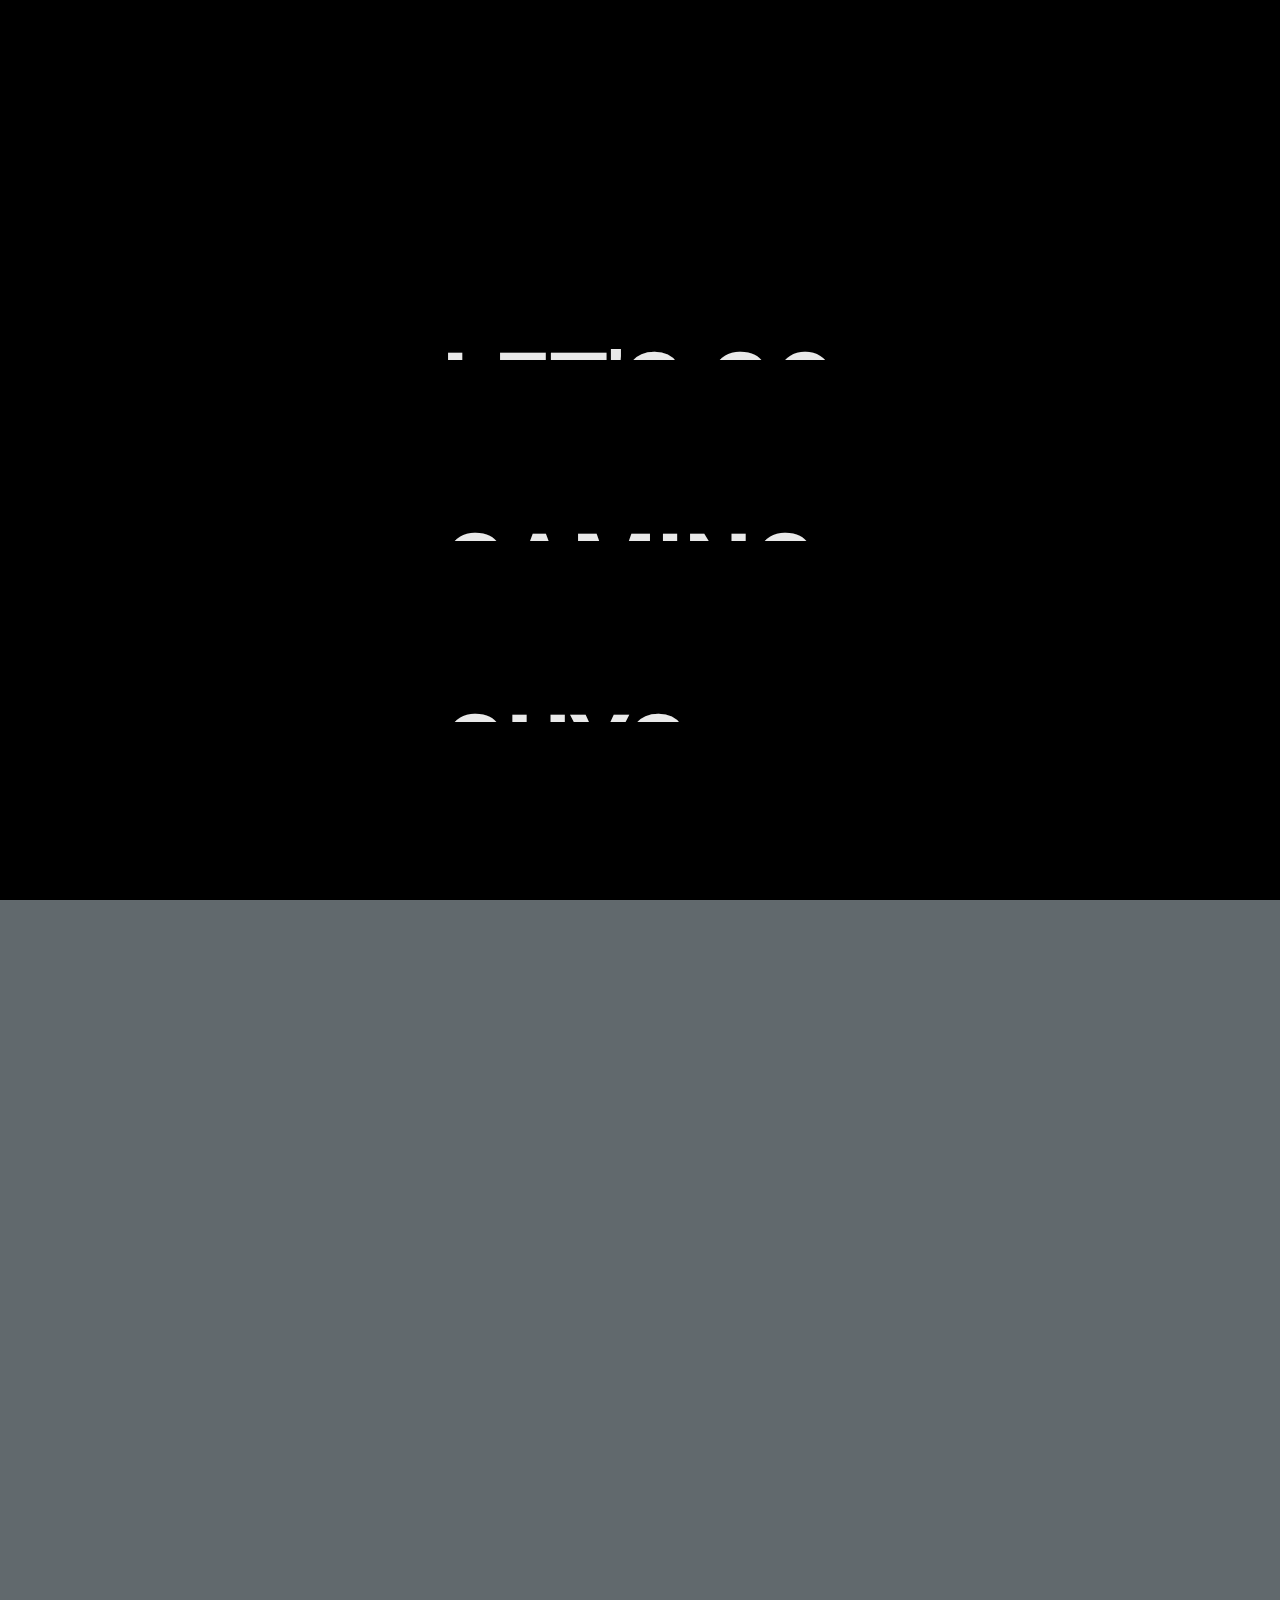
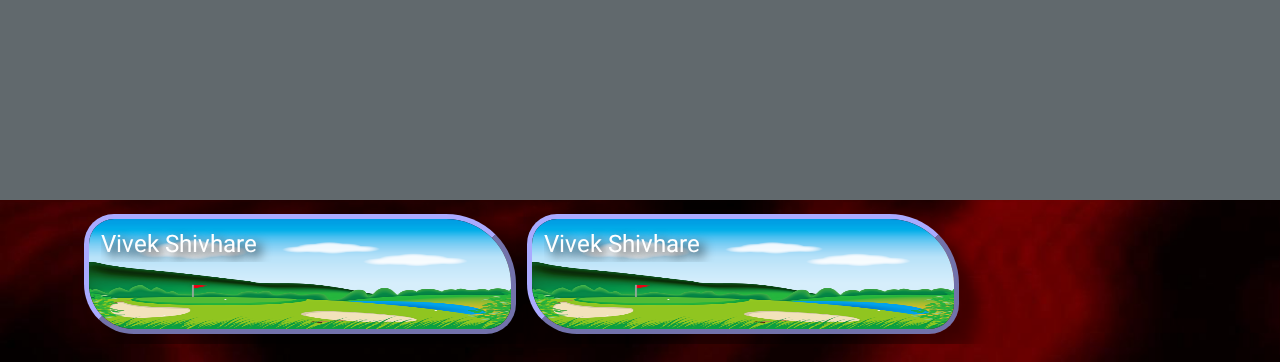
<file: index.html>
<!DOCTYPE html>
<html lang="en">
  <head>
    <meta charset="UTF-8" />
    <meta name="viewport" content="width=device-width, initial-scale=1.0" />
    <link rel="stylesheet" href="./style.css" />
    <link
      href="https://fonts.googleapis.com/css2?family=Heebo:wght@500;700&family=Lobster&display=swap"
      rel="stylesheet"
    />
    <title>CLICK and Play SITE</title>
  </head>
  <body>
    <main>
      <section class="landing">
        <nav>
          <h1 id="logo">C&P</h1>
          <h2 id="sublogo">CLICK AND PLAY</h2>
          <ul class="nav-links">
            <li ><a href="index.html">Home</a></li>
            <li><a  href="about.html" target="_blank">About
            </a></li>
            <li></li>
          </ul>
        </nav>
        <div class="gamecontainer" style="margin-bottom: 2vh;">
          <div class="gameThumbContainer gameThumbLoading1" ><div class="gameThumbShine"></div><a href="tetris.html" target="_blank"><img width="100%" height="100%" loading="lazy" class="gameThumb " src="wp2675347.jpg" alt="tetris game"></a><div class="gameTitlenotranslate" >Tetris</div></div>
          <div class="gameThumbContainer gameThumbLoading1" ><div class="gameThumbShine"></div><a href="pingpong.html" target="_blank"><img width="100%" height="100%" loading="lazy" class="gameThumb " src="pingpong thumb.jpg" alt="Vivek Shivhare"></a><div class="gameTitlenotranslate" >Ping Pong</div></div>
          <div class="gameThumbContainer gameThumbLoading1" ><div class="gameThumbShine"></div><a href="dragon game.html"><img width="100%" height="100%" loading="lazy" class="gameThumb " src="bg.png" alt="Vivek Shivhare"></a><div class="gameTitlenotranslate" >Vivek Shivhare</div></div>
          <div class="gameThumbContainer gameThumbLoading1" ><div class="gameThumbShine"></div><a href="dragon game.html"><img width="100%" height="100%" loading="lazy" class="gameThumb " src="bg.png" alt="Vivek Shivhare"></a><div class="gameTitlenotranslate" >Vivek Shivhare</div></div>
          <div class="gameThumbContainer gameThumbLoading1" ><div class="gameThumbShine"></div><a href="dragon game.html"><img width="100%" height="100%" loading="lazy" class="gameThumb " src="bg.png" alt="Vivek Shivhare"></a><div class="gameTitlenotranslate" >Vivek Shivhare</div></div>
          <div class="gameThumbContainer gameThumbLoading1" ><div class="gameThumbShine"></div><a href="dragon game.html"><img width="100%" height="100%" loading="lazy" class="gameThumb " src="bg.png" alt="Vivek Shivhare"></a><div class="gameTitlenotranslate" >Vivek Shivhare</div></div>
          <div class="gameThumbContainer gameThumbLoading1" ><div class="gameThumbShine"></div><a href="dragon game.html"><img width="100%" height="100%" loading="lazy" class="gameThumb " src="bg.png" alt="Vivek Shivhare"></a><div class="gameTitlenotranslate" >Vivek Shivhare</div></div>
          <div class="gameThumbContainer gameThumbLoading1" ><div class="gameThumbShine"></div><a href="dragon game.html"><img width="100%" height="100%" loading="lazy" class="gameThumb " src="bg.png" alt="Vivek Shivhare"></a><div class="gameTitlenotranslate" >Vivek Shivhare</div></div>
          <div class="gameThumbContainer gameThumbLoading1" ><div class="gameThumbShine"></div><a href="dragon game.html"><img width="100%" height="100%" loading="lazy" class="gameThumb " src="bg.png" alt="Vivek Shivhare"></a><div class="gameTitlenotranslate" >Vivek Shivhare</div></div>
          <div class="gameThumbContainer gameThumbLoading1" ><div class="gameThumbShine"></div><a href="dragon game.html"><img width="100%" height="100%" loading="lazy" class="gameThumb " src="bg.png" alt="Vivek Shivhare"></a><div class="gameTitlenotranslate" >Vivek Shivhare</div></div>
          <div class="gameThumbContainer gameThumbLoading1" ><div class="gameThumbShine"></div><a href="dragon game.html"><img width="100%" height="100%" loading="lazy" class="gameThumb " src="bg.png" alt="Vivek Shivhare"></a><div class="gameTitlenotranslate" >Vivek Shivhare</div></div>
          <div class="gameThumbContainer gameThumbLoading1" ><div class="gameThumbShine"></div><a href="dragon game.html"><img width="100%" height="100%" loading="lazy" class="gameThumb " src="bg.png" alt="Vivek Shivhare"></a><div class="gameTitlenotranslate" >Vivek Shivhare</div></div>
          <div class="gameThumbContainer gameThumbLoading1" ><div class="gameThumbShine"></div><a href="dragon game.html"><img width="100%" height="100%" loading="lazy" class="gameThumb " src="bg.png" alt="Vivek Shivhare"></a><div class="gameTitlenotranslate" >Vivek Shivhare</div></div>
          <div class="gameThumbContainer gameThumbLoading1" ><div class="gameThumbShine"></div><a href="dragon game.html"><img width="100%" height="100%" loading="lazy" class="gameThumb " src="bg.png" alt="Vivek Shivhare"></a><div class="gameTitlenotranslate" >Vivek Shivhare</div></div>
          <div class="gameThumbContainer gameThumbLoading1" ><div class="gameThumbShine"></div><a href="dragon game.html"><img width="100%" height="100%" loading="lazy" class="gameThumb " src="bg.png" alt="Vivek Shivhare"></a><div class="gameTitlenotranslate" >Vivek Shivhare</div></div>
          <div class="gameThumbContainer gameThumbLoading1" ><div class="gameThumbShine"></div><a href="dragon game.html"><img width="100%" height="100%" loading="lazy" class="gameThumb " src="bg.png" alt="Vivek Shivhare"></a><div class="gameTitlenotranslate" >Vivek Shivhare</div></div>
          <div class="gameThumbContainer gameThumbLoading1" ><div class="gameThumbShine"></div><a href="dragon game.html"><img width="100%" height="100%" loading="lazy" class="gameThumb " src="bg.png" alt="Vivek Shivhare"></a><div class="gameTitlenotranslate" >Vivek Shivhare</div></div>
          <div class="gameThumbContainer gameThumbLoading1" ><div class="gameThumbShine"></div><a href="dragon game.html"><img width="100%" height="100%" loading="lazy" class="gameThumb " src="bg.png" alt="Vivek Shivhare"></a><div class="gameTitlenotranslate" >Vivek Shivhare</div></div>
          <div class="gameThumbContainer gameThumbLoading1" ><div class="gameThumbShine"></div><a href="dragon game.html"><img width="100%" height="100%" loading="lazy" class="gameThumb " src="bg.png" alt="Vivek Shivhare"></a><div class="gameTitlenotranslate" >Vivek Shivhare</div></div>
          <div class="gameThumbContainer gameThumbLoading1" ><div class="gameThumbShine"></div><a href="dragon game.html"><img width="100%" height="100%" loading="lazy" class="gameThumb " src="bg.png" alt="Vivek Shivhare"></a><div class="gameTitlenotranslate" >Vivek Shivhare</div></div>
          <div class="gameThumbContainer gameThumbLoading1" ><div class="gameThumbShine"></div><a href="dragon game.html"><img width="100%" height="100%" loading="lazy" class="gameThumb " src="bg.png" alt="Vivek Shivhare"></a><div class="gameTitlenotranslate" >Vivek Shivhare</div></div>
          <div class="gameThumbContainer gameThumbLoading1" ><div class="gameThumbShine"></div><a href="dragon game.html"><img width="100%" height="100%" loading="lazy" class="gameThumb " src="bg.png" alt="Vivek Shivhare"></a><div class="gameTitlenotranslate" >Vivek Shivhare</div></div>
          <div class="gameThumbContainer gameThumbLoading1" ><div class="gameThumbShine"></div><a href="dragon game.html"><img width="100%" height="100%" loading="lazy" class="gameThumb " src="bg.png" alt="Vivek Shivhare"></a><div class="gameTitlenotranslate" >Vivek Shivhare</div></div>
          <div class="gameThumbContainer gameThumbLoading1" ><div class="gameThumbShine"></div><a href="dragon game.html"><img width="100%" height="100%" loading="lazy" class="gameThumb " src="bg.png" alt="Vivek Shivhare"></a><div class="gameTitlenotranslate" >Vivek Shivhare</div></div>
          <div class="gameThumbContainer gameThumbLoading1" ><div class="gameThumbShine"></div><a href="dragon game.html"><img width="100%" height="100%" loading="lazy" class="gameThumb " src="bg.png" alt="Vivek Shivhare"></a><div class="gameTitlenotranslate" >Vivek Shivhare</div></div>
          <div class="gameThumbContainer gameThumbLoading1" ><div class="gameThumbShine"></div><a href="dragon game.html"><img width="100%" height="100%" loading="lazy" class="gameThumb " src="bg.png" alt="Vivek Shivhare"></a><div class="gameTitlenotranslate" >Vivek Shivhare</div></div> 
         
          
      </div>
        
      </section>
    </main>
    <div class="intro">
      <div class="intro-text">
        <h1 class="hide">
          <span class="text">LET'S GO</span>
        </h1>
        <h1 class="hide">
          <span class="text">GAMING</span>
        </h1>
        <h1 class="hide">
          <span class="text">GUYS....</span>
        </h1>
      </div>
    </div>
    <div class="slider"></div>
    <script
      src="https://cdnjs.cloudflare.com/ajax/libs/gsap/3.5.1/gsap.min.js"
      integrity="sha512-IQLehpLoVS4fNzl7IfH8Iowfm5+RiMGtHykgZJl9AWMgqx0AmJ6cRWcB+GaGVtIsnC4voMfm8f2vwtY+6oPjpQ=="
      crossorigin="anonymous"
    ></script>
    <script src="./slide_animation.js"></script>
  </body>
</html>
</file>
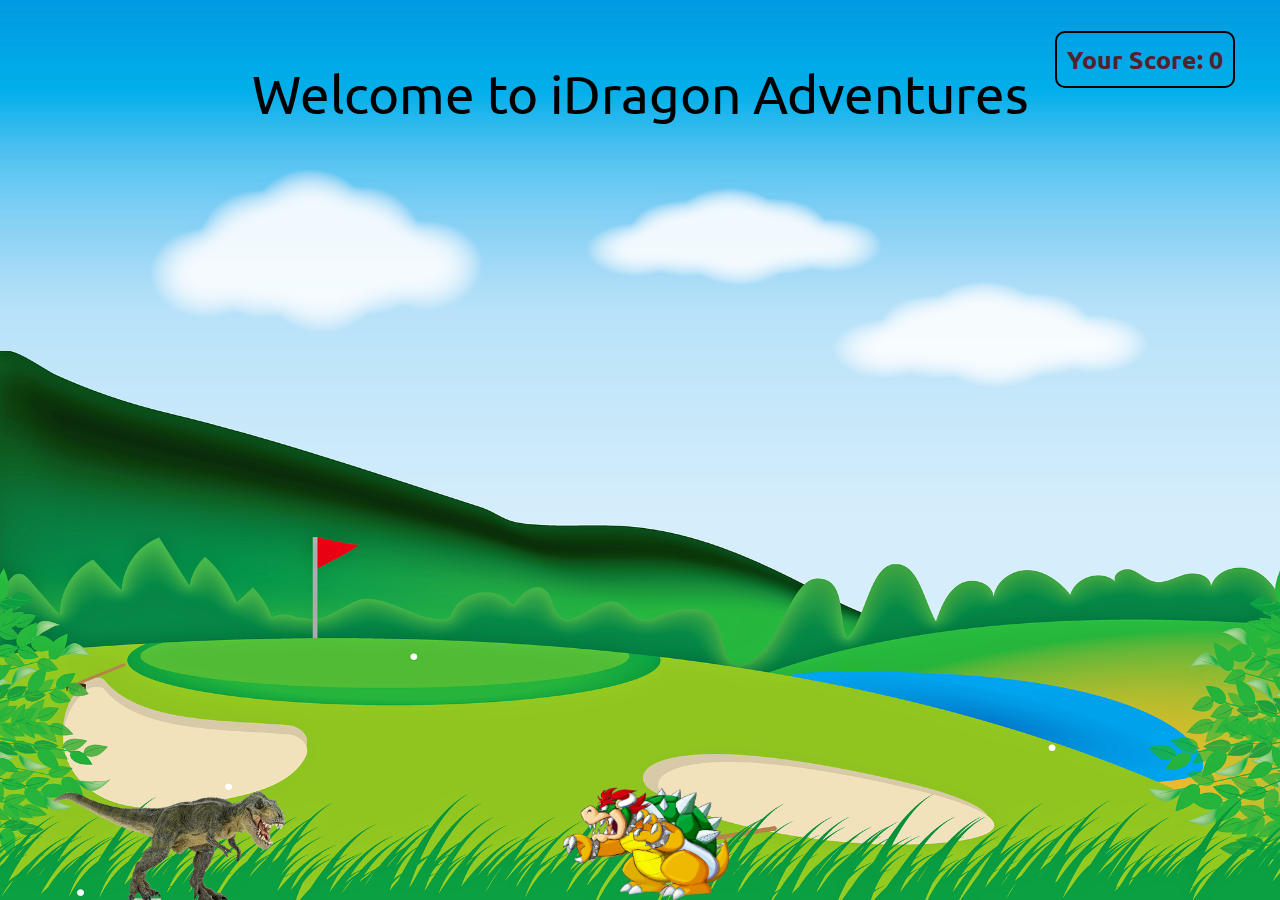
<file: dragon game.html>
<!DOCTYPE html>
<html lang="en">
<head>
    <meta charset="UTF-8">
    <meta name="viewport" content="width=device-width, initial-scale=1.0">
    <title>iDragon - JavaScript Game</title>
    <link href="https://fonts.googleapis.com/css2?family=Ubuntu:wght@300&display=swap" rel="stylesheet">
    <link rel="stylesheet" href="style.css">
    <script src="dragon_game.js"></script>
</head>
<body>
    <div class="gameContainer">
        <div class="gameOver">Welcome to iDragon Adventures</div>
        <!-- <div class="gameOver">Welcome to iDragon - Created by Harry</div> -->
        <div class="dino"></div>
        <div id="scoreCont">Your Score: 0</div>
        <div class="obstacle obstacleAni"></div>
    </div>
</body>
</html>
</file>
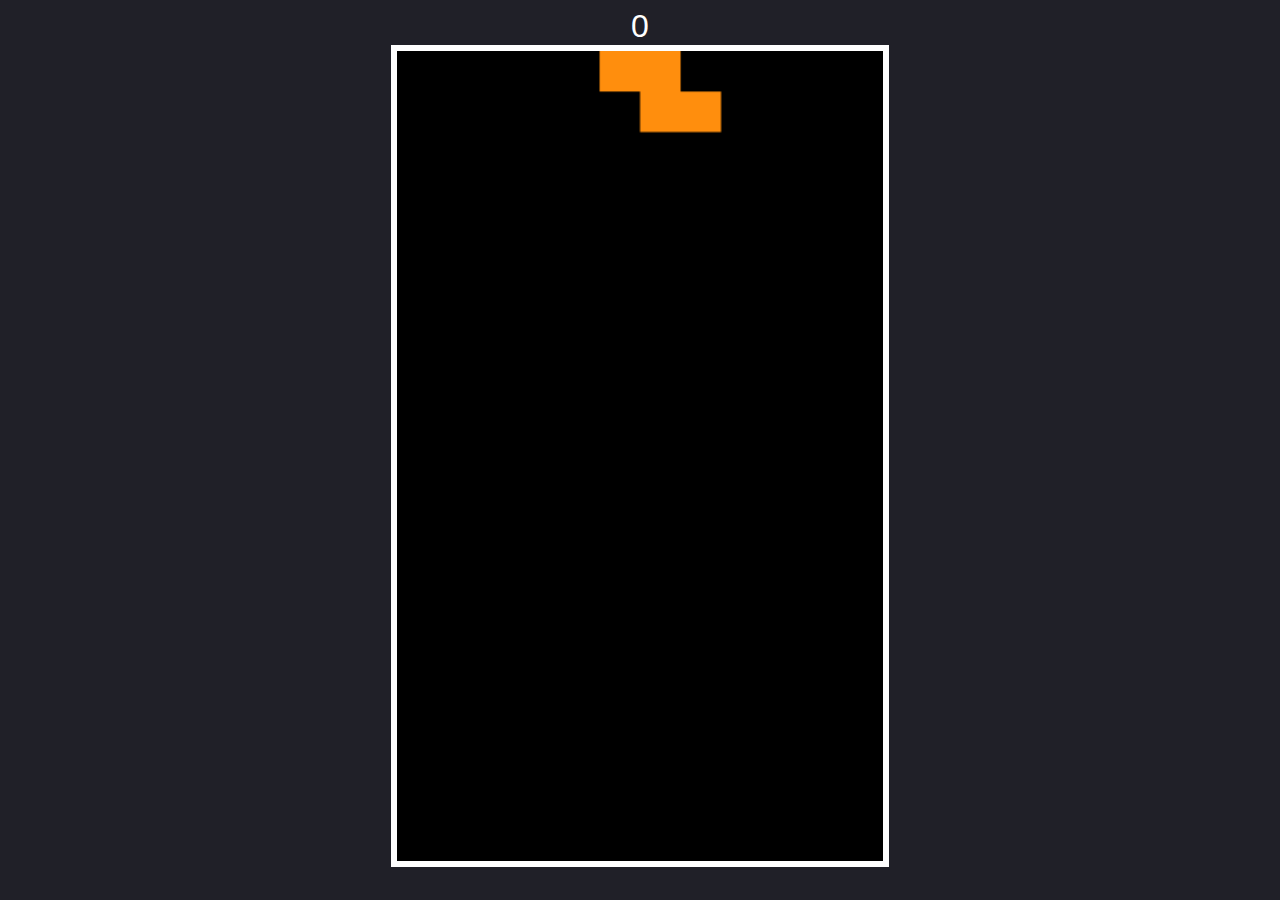
<file: tetris.html>
<html>
<head>
    <title>Tetris</title>
    <style>
      body {
        background: #202028;
        color: #fff;
        font-family: sans-serif;
        font-size: 2em;
        text-align: center;
      }
      canvas {
        border: solid .2em #fff;
        height: 90vh;
      }
    </style>
</head>
<body>
    <div id="score"></div>
    <canvas id="tetris" width="240" height="400" />
    <script src="tetris.js"></script>
</body>
</html>
</file>
<file: style.css>
* {
  margin: 0;
  padding: 0;
  box-sizing: border-box;
  overflow: auto;
}
main {
  font-family: "Heebo", sans-serif;
}

.landing {
  min-height: 100vh;
  background: url("./republic-of-gamers-motherboard-red-background-logo-4k-sd.jpg");
  background-size: cover;
  padding: 0rem 5rem;
}
*{
  margin: 0;
  padding:0;
}
body{
  background-color: red;
  overflow: hidden;
}
.gameContainer{
  background-image: url(bg.png);
  background-repeat: no-repeat;
  background-size: 100vw 100vh;
  width: 100%;
  height: 100vh;
}

.dino{
  background-image: url(dino.png);
  background-repeat: no-repeat;
  background-size: cover;
  width: 233px;
  height: 114px;
  position: absolute;
  bottom:0;
  left: 52px;
}

.obstacle{
  width: 166px;
  height: 113px;
  background-image: url(dragon.png);
  background-size: cover;
  position: absolute;
  bottom: 0;
  left: 44vw;
}

.animateDino{
  animation: dino 0.6s linear;
}

.obstacleAni{
  animation: obstacleAni 5s linear infinite;
}

.gameOver{
  position: relative;
  top:63px;
  font-size: 53px;
  text-align: center; 
  font-family: 'Ubuntu', sans-serif;
}

#scoreCont{
  font-size: 25px;
  color: #54212f;
  font-weight: bold;
  position: absolute;
  right: 45px;
  top: 31px;
  border: 2px solid black;
  padding: 10px;
  font-family: 'Ubuntu', sans-serif;
  border-radius: 10px;
}

@keyframes dino{
  0%{
      bottom: 0;
  }
  50%{
      bottom: 422px;
  }
  100%{
      bottom: 0; 
  }
}

@keyframes obstacleAni{
  0%{
      left: 100vw;
  }
  100%{
      left: -10vw;
  }
}
nav {
  display: flex;
  align-items: center;
  justify-content: space-between;
  min-height: 10vh;
}
.nav-links {
  display: flex;
  list-style: none;
}
.nav-links li {
  padding-left: 10rem;
  font-size: 1.2rem;
  color: blanchedalmond;
}
#logo {
  font-family: "Lobster", cursive;
  font-weight: lighter;
  font-size: 10rem;
  color: antiquewhite;
}
#sublogo{
  font-family: "Lobster",cursive;
  font-weight: lighter;
  font-size: 3rem;
  color: azure;
}

.big-text {
  position: absolute;
  top: 30%;
  left: 50%;
  transform: translate(-50%, -30%);
  font-size: 5rem;
  font-family: "Lobster", cursive;
  color: rgb(61, 61, 61);
}

.intro {
  background-color: black;
  position: fixed;
  top: 0;
  left: 0;
  width: 100%;
  height: 100%;
  display: flex;
  justify-content: center;
  align-items: center;
}
.slider {
  background: rgb(97, 105, 109);
  position: fixed;
  top: 0;
  left: 0;
  width: 100%;
  height: 100%;
  transform: translateY(100%);
}

.intro-text {
  color: rgb(233, 233, 233);
  font-family: "Heebo", sans-serif;
  font-size: 3rem;
}

.hide {
  background: black;
  overflow: hidden;
}

.hide span {
  transform: translateY(100%);
  display: inline-block;
}
.gameThumbContainer {
  position: relative;
display: inline-block;
font-size: calc(12px - 0.35vmin);
border-radius: 30px 70px 30px 50px;
border: 5px outset #aaf;
overflow: hidden;
color: #fff;
text-shadow: 0.5vmin 0.5vmin 1.2vmin rgba(0, 0, 0, 1);
width: 96vw;
height: 26.66vw;
box-shadow: 2vmin 2vmin 2vmin rgba(0, 0, 0, 0.4);
transform: translate3d(0,0,0);
margin: 0.4vmin;
max-width: 432px;
max-height: 120px;
animation: 0.2s steps(1) 69.909s 1 normal none running brightFlash;
position: relative;
  text-align: center;
  color: white;

}

element.style{
  animation:0.2s ease 1s 1 normal forwards running gameTitle;

}
.gameTitle{
  font-size: calc(1.5em + 1.2vmin);
}
.gameTitlenotranslate{
  position: absolute;
top: 8px;
left: 16px;

position: absolute;
width: 65%;

left: 3%;
z-index: 20;
pointer-events: none;
text-align: left;
font-size: calc(1.5em + 1.2vmin);
animation: 0.2s ease 1s 1 normal forwards running gameTitle;
}
.nav-links:hover{
  cursor: pointer;

}
</file>
